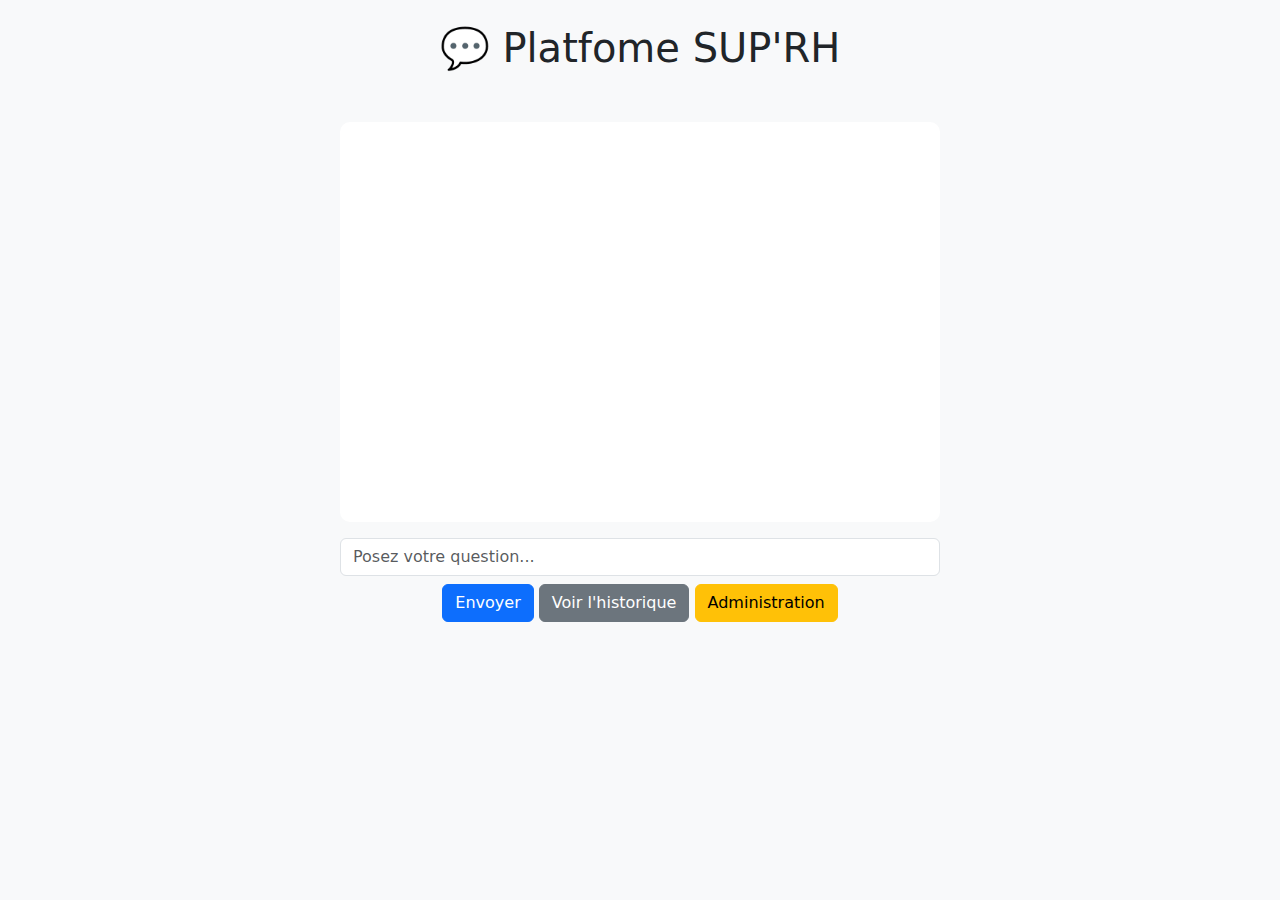
<file: ChatBot/templates/index.html>
<!DOCTYPE html>
<html lang="fr">
<head>
    <meta charset="UTF-8">
    <meta name="viewport" content="width=device-width, initial-scale=1">
    <title>Chatbot SUP'RH</title>
    <link href="https://cdn.jsdelivr.net/npm/bootstrap@5.3.0/dist/css/bootstrap.min.css" rel="stylesheet">
    <script src="https://code.jquery.com/jquery-3.6.0.min.js"></script>
    <style>
        body { background-color: #f8f9fa; }
        .chat-container { max-width: 600px; margin: auto; margin-top: 50px; }
        .chat-box { height: 400px; overflow-y: auto; background: white; padding: 15px; border-radius: 10px; }
        .message { margin-bottom: 10px; }
        .bot { background: #e9ecef; padding: 8px; border-radius: 5px; }
        .user { background: #0d6efd; color: white; padding: 8px; border-radius: 5px; text-align: right; }
    </style>
</head>
<body>
    <div class="container text-center">
        <h1 class="my-4">💬 Platfome SUP'RH</h1>
        <div class="chat-container">
            <div class="chat-box" id="chat-box"></div>
            <input type="text" id="user-input" class="form-control mt-3" placeholder="Posez votre question...">
            <button class="btn btn-primary mt-2" onclick="sendMessage()">Envoyer</button>
            <a href="/historique" class="btn btn-secondary mt-2">Voir l'historique</a>
            <a href="/admin" class="btn btn-warning mt-2">Administration</a>
    
        </div>
    </div>
    <script>
        function sendMessage() {
            let userInput = document.getElementById("user-input").value;
            $("#chat-box").append(`<div class='message user'>${userInput}</div>`);
            
            $.ajax({
                url: "/chat",
                type: "POST",
                contentType: "application/json",
                data: JSON.stringify({ message: userInput }),
                success: function(data) {
                    $("#chat-box").append(`<div class='message bot'>${data.response}</div>`);
                },
                error: function() {
                    $("#chat-box").append(`<div class='message bot'>Erreur lors de la communication avec le serveur.</div>`);
                }
            });
        }
    </script>
    
    <script src="https://cdn.jsdelivr.net/npm/bootstrap@5.3.0/dist/js/bootstrap.bundle.min.js"></script>
</body>
</html>
</file>
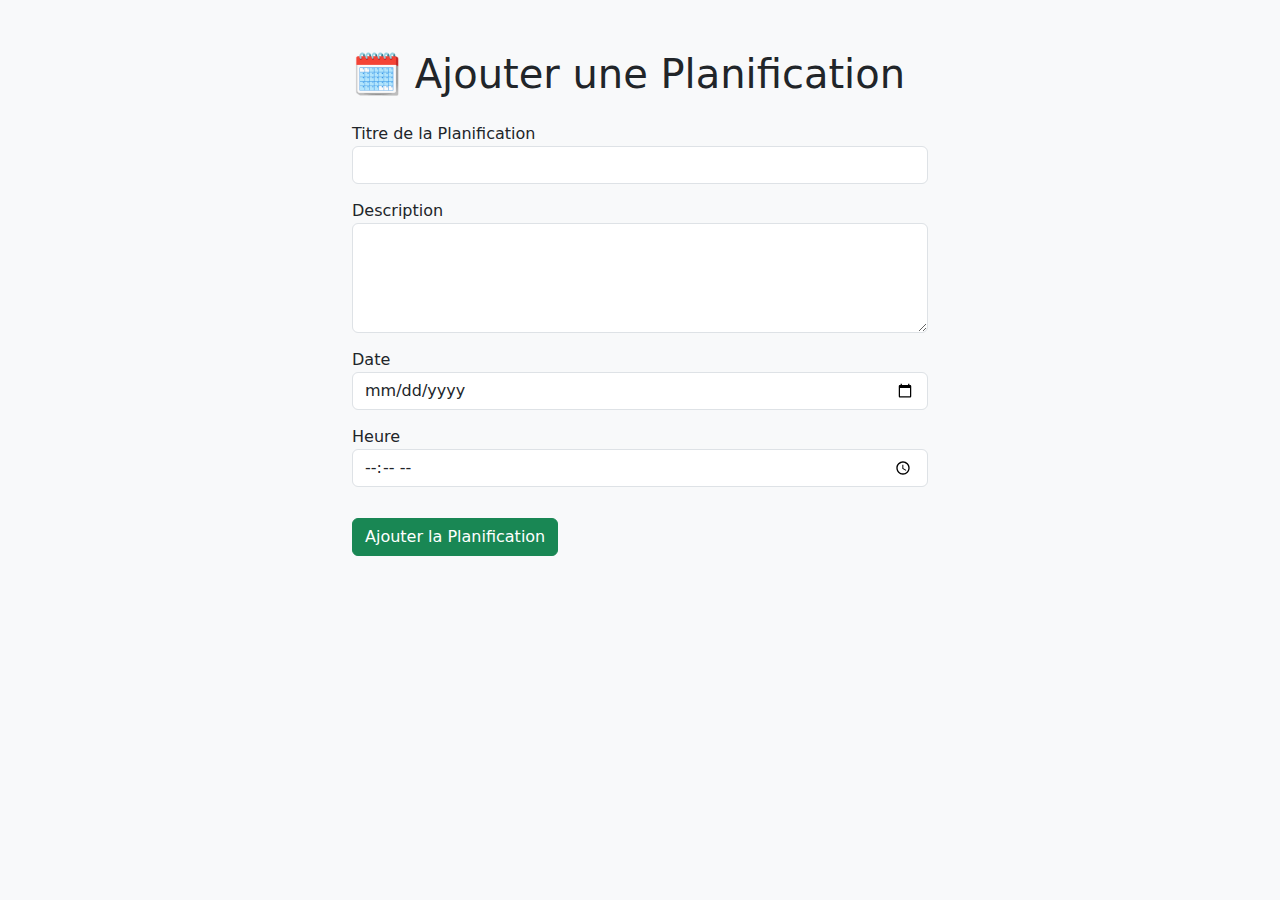
<file: ChatBot/templates/admin.html>
<!DOCTYPE html>
<html lang="fr">
<head>
    <meta charset="UTF-8">
    <meta name="viewport" content="width=device-width, initial-scale=1">
    <title>Administration - Ajouter une Planification</title>
    <link href="https://cdn.jsdelivr.net/npm/bootstrap@5.3.0/dist/css/bootstrap.min.css" rel="stylesheet">
    <script src="https://code.jquery.com/jquery-3.6.0.min.js"></script>
    <style>
        body { background-color: #f8f9fa; }
        .container { max-width: 600px; margin-top: 50px; }
        .form-group { margin-bottom: 15px; }
    </style>
</head>
<body>
    <div class="container">
        <h1 class="my-4">🗓️ Ajouter une Planification</h1>
        <form id="planning-form">
            <div class="form-group">
                <label for="title">Titre de la Planification</label>
                <input type="text" id="title" class="form-control" required>
            </div>
            <div class="form-group">
                <label for="description">Description</label>
                <textarea id="description" class="form-control" rows="4" required></textarea>
            </div>
            <div class="form-group">
                <label for="date">Date</label>
                <input type="date" id="date" class="form-control" required>
            </div>
            <div class="form-group">
                <label for="time">Heure</label>
                <input type="time" id="time" class="form-control" required>
            </div>
            <button type="submit" class="btn btn-success mt-3">Ajouter la Planification</button>
        </form>
        <div id="response-message" class="mt-3"></div>
    </div>

    <script>
        $(document).ready(function() {
            $('#planning-form').on('submit', function(event) {
                event.preventDefault();

                // Récupération des valeurs du formulaire
                let title = $('#title').val();
                let description = $('#description').val();
                let date = $('#date').val();
                let time = $('#time').val();

                // Objet de données à envoyer au serveur
                let planningData = {
                    title: title,
                    description: description,
                    date: date,
                    time: time
                };

                // Envoi de la requête POST au serveur
                $.ajax({
                    url: '/ajouter-planning',  // URL à adapter selon votre backend
                    type: 'POST',
                    contentType: 'application/json',
                    data: JSON.stringify(planningData),
                    success: function(response) {
                        $('#response-message').html(`<div class="alert alert-success">${response.message}</div>`);
                        $('#planning-form')[0].reset(); // Réinitialise le formulaire
                    },
                    error: function() {
                        $('#response-message').html(`<div class="alert alert-danger">Erreur lors de l'ajout de la planification.</div>`);
                    }
                });
            });
        });
    </script>
    <script src="https://cdn.jsdelivr.net/npm/bootstrap@5.3.0/dist/js/bootstrap.bundle.min.js"></script>
</body>
</html>
</file>
